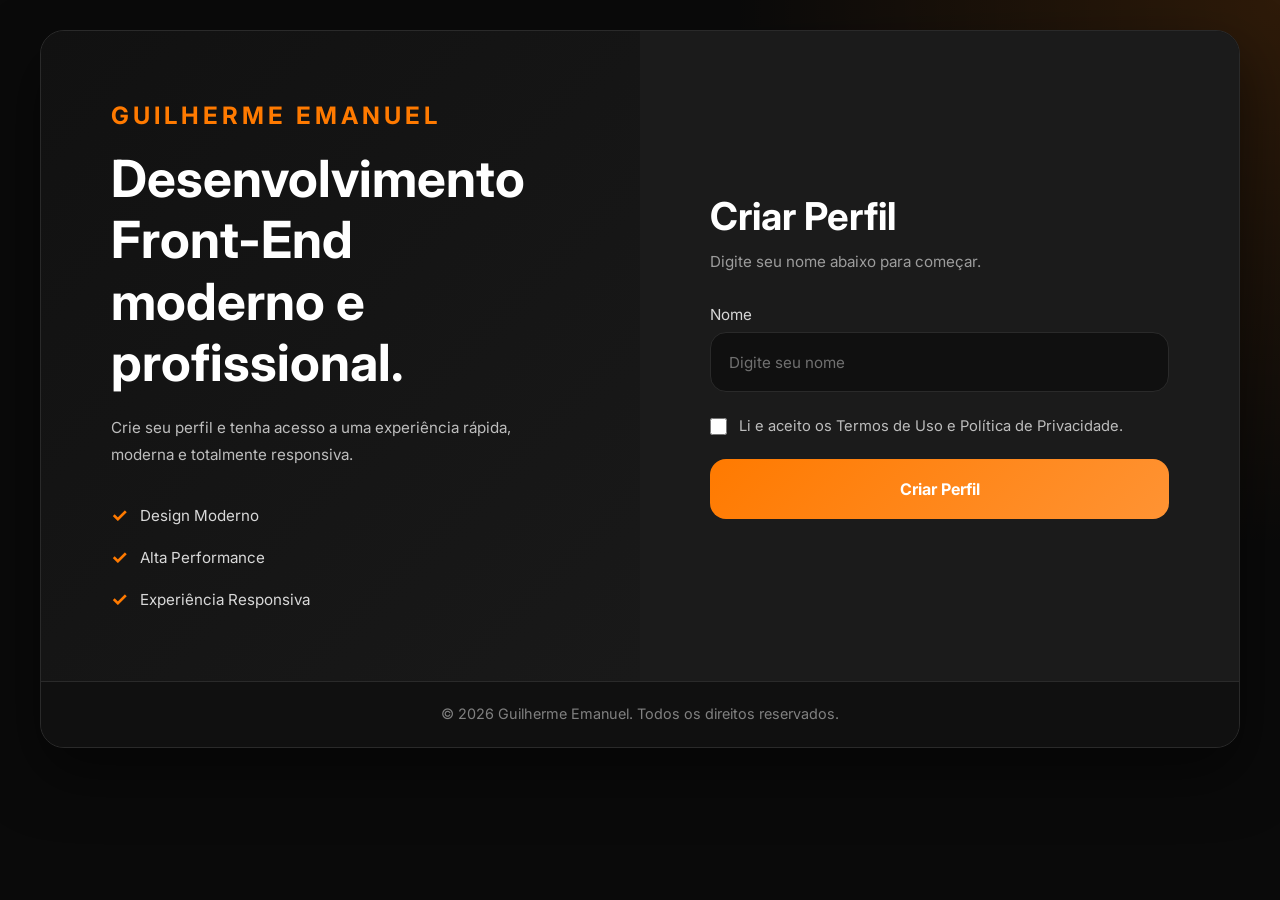
<file: My Project/projeto-cadastro/cadastro-one/index.html>
<!DOCTYPE html>

<html lang="pt-BR">
<head>
    <meta charset="UTF-8">
    <meta name="viewport" content="width=device-width, initial-scale=1.0">


<title>Cadastro | Guilherme Emanuel</title>

<link rel="preconnect" href="https://fonts.googleapis.com">
<link rel="preconnect" href="https://fonts.gstatic.com" crossorigin>

<link
    href="https://fonts.googleapis.com/css2?family=Inter:wght@300;400;500;600;700;800&display=swap"
    rel="stylesheet"
>

<link rel="stylesheet" href="css/style.css">


</head>

<body>


<div class="container">

    <!-- APRESENTAÇÃO -->
    <section class="apresentacao">

        <div class="marca">

            <span class="destaque">
                GUILHERME EMANUEL
            </span>

            <h1>
                Desenvolvimento Front-End
                moderno e profissional.
            </h1>

            <p>
                Crie seu perfil e tenha acesso a uma experiência
                rápida, moderna e totalmente responsiva.
            </p>

        </div>

        <div class="beneficios">

            <div class="beneficio">
                <span>✓</span>
                <p>Design Moderno</p>
            </div>

            <div class="beneficio">
                <span>✓</span>
                <p>Alta Performance</p>
            </div>

            <div class="beneficio">
                <span>✓</span>
                <p>Experiência Responsiva</p>
            </div>

        </div>

    </section>


    <!-- CADASTRO -->
    <section class="cadastro">

        <div class="cabecalho">

            <h2>Criar Perfil</h2>

            <p>
                Digite seu nome abaixo para começar.
            </p>

        </div>


        <form id="formCadastro">

            <div class="campo">

                <label for="nome">
                    Nome
                </label>

                <input
                    type="text"
                    id="nome"
                    name="nome"
                    placeholder="Digite seu nome"
                    autocomplete="off"
                    required
                >

            </div>


            <div class="termos">

                <input
                    type="checkbox"
                    id="aceitar"
                    required
                >

                <label for="aceitar">
                    Li e aceito os Termos de Uso
                    e Política de Privacidade.
                </label>

            </div>


            <button
                type="submit"
                id="criarConta"
                class="botao"
            >
                Criar Perfil
            </button>

        </form>


        <!-- SUCESSO -->

        <div
            class="sucesso"
            id="sucesso"
        >

            <h3>
                Perfil criado com sucesso!
            </h3>

            <p>
                Você já pode continuar para a próxima etapa.
            </p>

            <button
                type="button"
                id="continuar"
                class="botao-secundario"
            >
                Continuar
            </button>

        </div>

    </section>


    <!-- RODAPÉ -->

    <footer class="rodape">

        <p>
            © 2026 Guilherme Emanuel.
            Todos os direitos reservados.
        </p>

    </footer>

</div>


<!-- ALERTA -->

<div
    class="alerta"
    id="alerta"
>
    <span id="mensagemAlerta"></span>
</div>


<script src="js/script.js"></script>


</body>
</html>
</file>
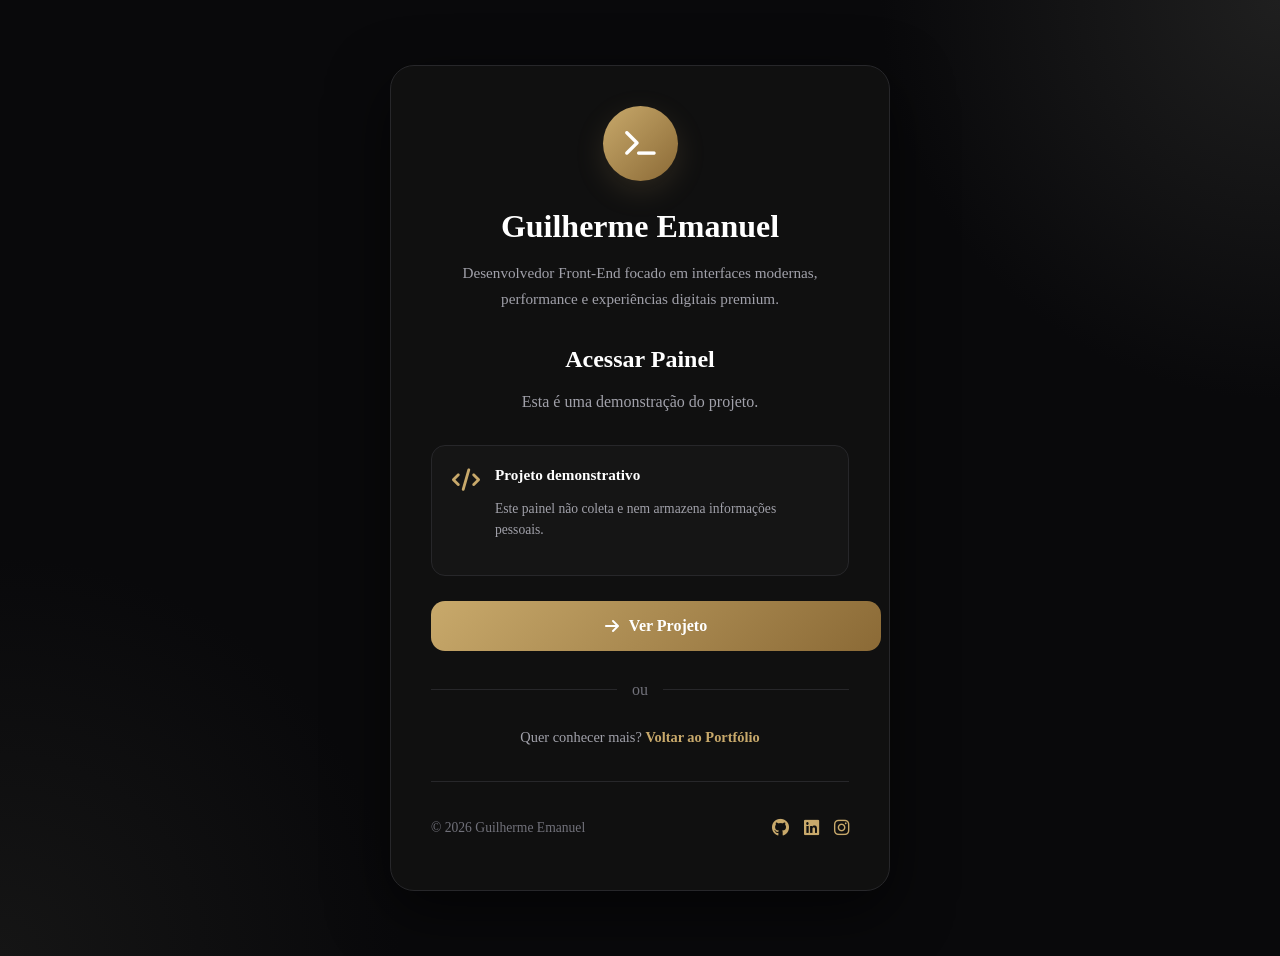
<file: My Project/Tela-de-Login/login-one/index.html>
<!DOCTYPE html>
<html lang="pt-BR">

<head>
    <meta charset="UTF-8">
    <meta name="viewport" content="width=device-width, initial-scale=1.0">

    <title>Guilherme Emanuel | Painel</title>

    <link rel="stylesheet" href="css/style.css">

    <link
        rel="stylesheet"
        href="https://cdnjs.cloudflare.com/ajax/libs/font-awesome/6.4.0/css/all.min.css"
    >

    <link
        href="https://fonts.googleapis.com/css2?family=Poppins:wght@300;400;500;600;700&display=swap"
        rel="stylesheet"
    >
</head>

<body>

    <main class="container">

        <section class="auth-card">

            <div class="brand-area">

                <div class="brand-icon">
                    <i class="fas fa-terminal"></i>
                </div>

                <h1>Guilherme Emanuel</h1>

                <p class="brand-description">
                    Desenvolvedor Front-End focado em interfaces modernas,
                    performance e experiências digitais premium.
                </p>

            </div>

            <div class="auth-form">

                <h2>Acessar Painel</h2>

                <p class="form-subtitle">
                    Esta é uma demonstração do projeto.
                </p>

                <div class="demo-message">

                    <i class="fas fa-code"></i>

                    <div>
                        <strong>Projeto demonstrativo</strong>

                        <p>
                            Este painel não coleta e nem armazena
                            informações pessoais.
                        </p>
                    </div>

                </div>

                <a href="projetos.html" class="access-button">

                    <i class="fas fa-arrow-right"></i>

                    <span>Ver Projeto</span>

                </a>

                <div class="separator">
                    <span>ou</span>
                </div>

                <p class="signup-text">

                    Quer conhecer mais?

                    <a href="../index.html">
                        Voltar ao Portfólio
                    </a>

                </p>

            </div>

            <footer class="card-footer">

                <p>
                    © 2026 Guilherme Emanuel
                </p>

                <div class="footer-links">

                    <a href="#" aria-label="GitHub">
                        <i class="fab fa-github"></i>
                    </a>

                    <a href="#" aria-label="LinkedIn">
                        <i class="fab fa-linkedin"></i>
                    </a>

                    <a href="#" aria-label="Instagram">
                        <i class="fab fa-instagram"></i>
                    </a>

                </div>

            </footer>

        </section>

    </main>

</body>

</html>
</file>
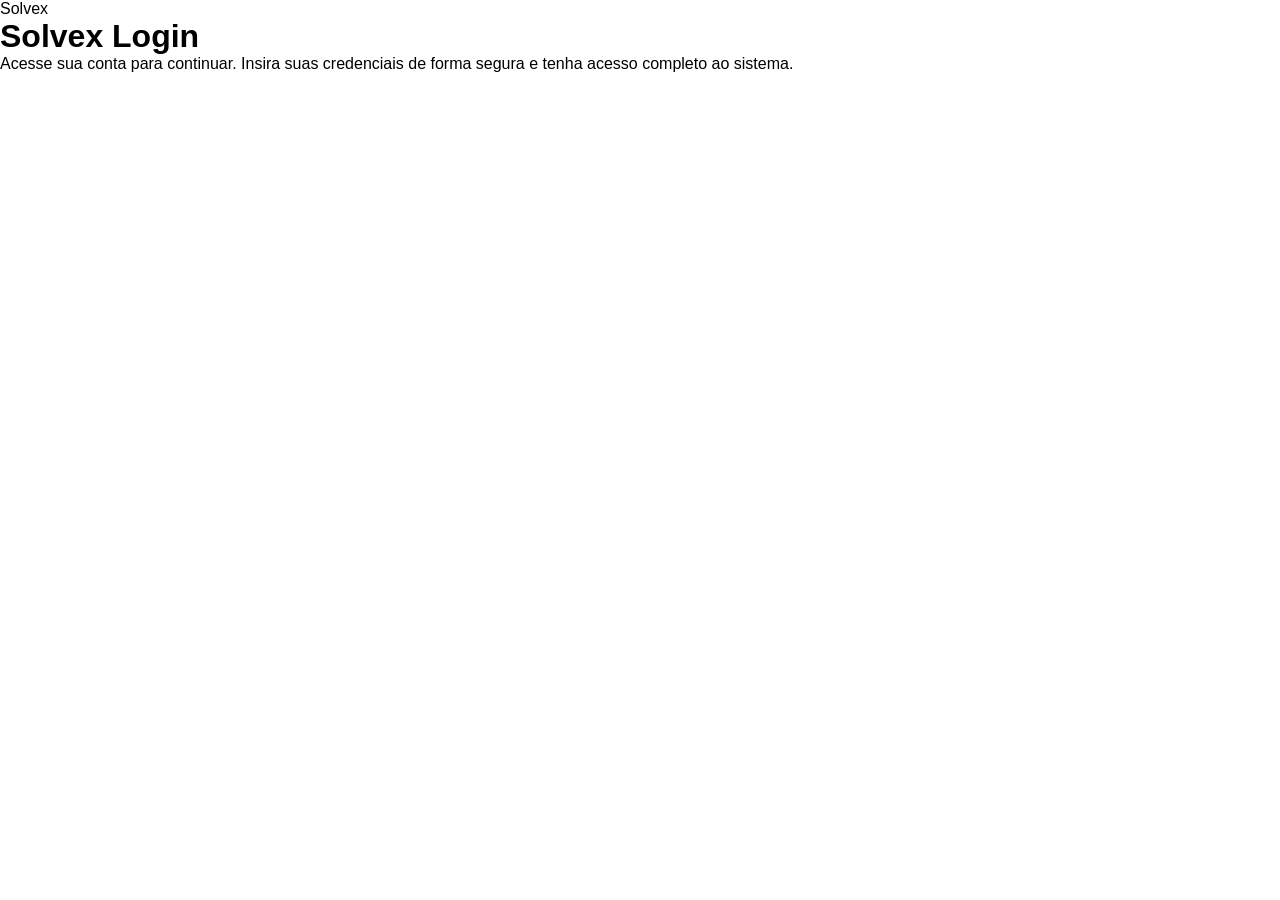
<file: My Project/Tela-de-Login/login-two/index.html>
<!DOCTYPE html>
<html lang="pt-br">
<head>
    <meta charset="UTF-8">
    <meta name="viewport" content="width=device-width, initial-scale=1.0">
    <title>Tela de login-two</title>
    <link rel="stylesheet" href="css/style.css">
    <link href="https://fonts.googleapis.com/css2?family=Poppins:wght@300;400;500;600&display=swap" rel="stylesheet">
</head>
<body>
    <header>
        <div class="container">
            <div class="ogin-wrapper">
                <div class="header">
                    <div class="logo">
                        <i class=""></i>
                        <span>Solvex</span>
                    </div>
                    <h1>Solvex Login</h1>
                    <p>Acesse sua conta para continuar. Insira suas credenciais de forma segura e tenha acesso completo ao sistema.</p>
                </div>
                <form action="" method="post">
                    
                </form>
            </div>
        </div>
    </header>
</body>
</html>
</file>
<file: My Project/projeto-cadastro/cadastro-one/css/style.css>
* {
    margin: 0;
    padding: 0;
    box-sizing: border-box;
    font-family: 'Inter', sans-serif;
}

:root {
    --bg: #0a0a0a;
    --card: #141414;
    --card2: #1b1b1b;
    --orange: #ff7a00;
    --orange-hover: #ff9333;
    --white: #ffffff;
    --text: #bdbdbd;
    --border: #2a2a2a;
}

html {
    scroll-behavior: smooth;
}

body {
    min-height: 100vh;
    background:
        radial-gradient(circle at top right, rgba(255, 122, 0, 0.15), transparent 35%),
        var(--bg);
    padding: 15px;
    overflow-x: hidden;
}

.container {
    width: 100%;
    max-width: 1200px;
    margin: 0 auto;
    background: var(--card);
    border: 1px solid var(--border);
    border-radius: 24px;
    overflow: hidden;
    box-shadow: 0 25px 60px rgba(0, 0, 0, 0.5);
    display: grid;
    grid-template-columns: 1fr;
}

.apresentacao {
    padding: 35px 25px;
    background: linear-gradient(135deg, #111111, #191919);
    display: flex;
    flex-direction: column;
    justify-content: center;
}

.destaque {
    color: var(--orange);
    font-size: 1.5rem;
    font-weight: 700;
    letter-spacing: 4px;
}

.marca h1 {
    color: var(--white);
    font-size: 1.5rem;
    line-height: 1.2;
    margin-top: 18px;
    margin-bottom: 20px;
}

.marca p {
    color: var(--text);
    font-size: 0.95rem;
    line-height: 1.8;
}

.beneficios {
    margin-top: 35px;
    display: flex;
    flex-direction: column;
    gap: 18px;
}

.beneficio {
    display: flex;
    align-items: center;
    gap: 12px;
}

.beneficio span {
    color: var(--orange);
    font-size: 1.2rem;
    font-weight: 700;
}

.beneficio p {
    color: #d8d8d8;
    font-size: 0.95rem;
}

.cadastro {
    padding: 35px 25px;
    background: var(--card2);
    display: flex;
    flex-direction: column;
    justify-content: center;
}

.cabecalho {
    margin-bottom: 30px;
}

.cabecalho h2 {
    color: var(--white);
    font-size: 2rem;
    margin-bottom: 10px;
}

.cabecalho p {
    color: #9c9c9c;
    line-height: 1.7;
    font-size: 0.95rem;
}

#formCadastro {
    display: flex;
    flex-direction: column;
    gap: 20px;
}

.campo {
    display: flex;
    flex-direction: column;
}

.campo label {
    color: #d7d7d7;
    font-size: 0.95rem;
    margin-bottom: 8px;
}

.campo input {
    width: 100%;
    height: 60px;
    background: #101010;
    border: 1px solid var(--border);
    border-radius: 16px;
    color: white;
    padding: 0 18px;
    font-size: 0.95rem;
    transition: 0.3s;
}

.campo input::placeholder {
    color: #707070;
}

.campo input:hover {
    border-color: #3a3a3a;
}

.campo input:focus {
    outline: none;
    border-color: var(--orange);
    box-shadow: 0 0 0 4px rgba(255, 122, 0, 0.15);
}

.termos {
    display: flex;
    align-items: flex-start;
    gap: 12px;
    margin-top: 2px;
}

.termos input {
    width: 17px;
    height: 17px;
    margin-top: 4px;
    flex-shrink: 0;
    accent-color: var(--orange);
    cursor: pointer;
}

.termos label {
    color: #bdbdbd;
    font-size: 0.92rem;
    line-height: 1.7;
    cursor: pointer;
}

.botao {
    width: 100%;
    min-height: 60px;
    border: none;
    border-radius: 16px;
    background: linear-gradient(135deg, var(--orange), var(--orange-hover));
    color: white;
    font-size: 1rem;
    font-weight: 700;
    cursor: pointer;
    transition: transform 0.3s ease, box-shadow 0.3s ease;
}

.botao:hover {
    transform: translateY(-2px);
    box-shadow: 0 15px 30px rgba(255, 122, 0, 0.25);
}

.botao:active {
    transform: translateY(0);
}

.botao:focus-visible {
    outline: 2px solid var(--orange-hover);
    outline-offset: 4px;
}

.botao-secundario {
    margin-top: 20px;
    width: 100%;
    height: 55px;
    border: 1px solid var(--orange);
    border-radius: 14px;
    background: transparent;
    color: var(--orange);
    font-weight: 600;
    cursor: pointer;
    transition: background 0.3s ease, transform 0.3s ease;
}

.botao-secundario:hover {
    background: rgba(255, 122, 0, 0.08);
    transform: translateY(-2px);
}

.botao-secundario:active {
    transform: translateY(0);
}

.sucesso {
    display: none;
    text-align: center;
    color: white;
}

.sucesso h3 {
    font-size: 2rem;
    line-height: 1.3;
    margin-bottom: 15px;
}

.sucesso p {
    color: var(--text);
    line-height: 1.7;
}

.rodape {
    border-top: 1px solid var(--border);
    background: #101010;
    padding: 20px;
    text-align: center;
}

.rodape p {
    color: #808080;
    font-size: 0.9rem;
    line-height: 1.7;
}

.alerta {
    position: fixed;
    right: 20px;
    bottom: 20px;
    max-width: calc(100% - 40px);
    background: #ff4d4d;
    color: white;
    padding: 15px 20px;
    border-radius: 14px;
    display: none;
    z-index: 999;
    box-shadow: 0 10px 30px rgba(0, 0, 0, 0.3);
    font-size: 0.9rem;
    line-height: 1.5;
}

@media (min-width: 768px) {
    body {
        padding: 25px;
    }

    .apresentacao {
        padding: 50px;
    }

    .cadastro {
        padding: 50px;
    }

    .marca h1 {
        font-size: 2.5rem;
    }

    .cabecalho h2 {
        font-size: 2.2rem;
    }
}

@media (min-width: 1000px) {
    body {
        padding: 30px;
    }

    .container {
        grid-template-columns: 1fr 1fr;
    }

    .apresentacao {
        padding: 70px;
    }

    .cadastro {
        padding: 70px;
    }

    .marca h1 {
        font-size: 3.2rem;
    }

    .cabecalho h2 {
        font-size: 2.4rem;
    }

    .rodape {
        grid-column: 1 / -1;
    }
}

@media (max-width: 480px) {
    body {
        padding: 12px;
    }

    .container {
        border-radius: 18px;
    }

    .apresentacao {
        padding: 30px 20px;
    }

    .cadastro {
        padding: 30px 20px;
    }

    .marca h1 {
        font-size: 1.8rem;
    }

    .cabecalho h2 {
        font-size: 1.8rem;
    }

    .destaque {
        font-size: 1rem;
        letter-spacing: 3px;
    }

    .campo input {
        height: 58px;
    }

    .botao {
        min-height: 58px;
    }

    .alerta {
        right: 12px;
        bottom: 12px;
        max-width: calc(100% - 24px);
    }
}
</file>
<file: My Project/Tela-de-Login/login-one/css/style.css>
```css
/* =========================
   RESET
========================= */

* {
    margin: 0;
    padding: 0;
    box-sizing: border-box;
    font-family: 'Poppins', sans-serif;
}


/* =========================
   VARIÁVEIS
========================= */

:root {
    --bg: #09090b;
    --card: #111111;
    --gold: #c8a96b;
    --gold-hover: #e0bc7a;
    --text: #ffffff;
    --text-soft: #a1a1aa;
    --border: #27272a;
}


/* =========================
   BODY
========================= */

body {
    min-height: 100vh;

    display: flex;
    justify-content: center;
    align-items: center;

    padding: 20px;

    background:
        radial-gradient(
            circle at top right,
            #1f1f1f 0%,
            transparent 25%
        ),
        radial-gradient(
            circle at bottom left,
            #151515 0%,
            transparent 25%
        ),
        var(--bg);

    color: var(--text);
}


/* =========================
   CONTAINER
========================= */

.container {
    width: 100%;
    max-width: 500px;
}


/* =========================
   CARD
========================= */

.auth-card {
    background: rgba(17, 17, 17, 0.95);

    backdrop-filter: blur(12px);

    border: 1px solid var(--border);

    border-radius: 24px;

    overflow: hidden;

    padding: 40px;

    box-shadow:
        0 20px 60px rgba(0, 0, 0, 0.6);
}


/* =========================
   MARCA
========================= */

.brand-area {
    text-align: center;

    margin-bottom: 35px;
}


.brand-icon {
    width: 75px;
    height: 75px;

    margin: 0 auto 20px;

    border-radius: 50%;

    display: flex;
    justify-content: center;
    align-items: center;

    background:
        linear-gradient(
            135deg,
            var(--gold),
            #8b6a36
        );

    color: white;

    font-size: 1.7rem;

    box-shadow:
        0 10px 30px rgba(200, 169, 107, 0.15);
}


.brand-area h1 {
    font-size: 2rem;

    margin-bottom: 12px;
}


.brand-description {
    color: var(--text-soft);

    line-height: 1.7;

    font-size: 0.95rem;
}


/* =========================
   ÁREA PRINCIPAL
========================= */

.auth-form {
    text-align: center;
}


.auth-form h2 {
    margin-bottom: 8px;

    font-size: 1.5rem;
}


.form-subtitle {
    color: var(--text-soft);

    margin-bottom: 30px;

    line-height: 1.6;
}


/* =========================
   MENSAGEM DE DEMONSTRAÇÃO
========================= */

.demo-message {
    display: flex;

    align-items: flex-start;

    gap: 15px;

    text-align: left;

    padding: 20px;

    margin-bottom: 25px;

    border: 1px solid var(--border);

    border-radius: 14px;

    background: rgba(255, 255, 255, 0.02);
}


.demo-message > i {
    color: var(--gold);

    font-size: 1.4rem;

    margin-top: 3px;
}


.demo-message strong {
    display: block;

    color: var(--text);

    margin-bottom: 5px;

    font-size: 0.95rem;
}


.demo-message p {
    color: var(--text-soft);

    font-size: 0.85rem;

    line-height: 1.6;
}


/* =========================
   BOTÃO
========================= */

.access-button {
    width: 100%;

    border: none;

    border-radius: 14px;

    padding: 16px;

    background:
        linear-gradient(
            135deg,
            var(--gold),
            #8b6a36
        );

    color: white;

    font-size: 1rem;

    font-weight: 600;

    cursor: pointer;

    transition: 0.3s;

    display: flex;

    justify-content: center;

    align-items: center;

    gap: 10px;

    text-decoration: none;
}


.access-button:hover {
    transform: translateY(-3px);

    box-shadow:
        0 15px 35px rgba(200, 169, 107, 0.25);
}


/* =========================
   DIVISOR
========================= */

.separator {
    display: flex;

    align-items: center;

    margin: 30px 0;

    color: #71717a;
}


.separator::before,
.separator::after {
    content: '';

    flex: 1;

    height: 1px;

    background: var(--border);
}


.separator span {
    padding: 0 15px;
}


/* =========================
   LINK
========================= */

.signup-text {
    text-align: center;

    color: var(--text-soft);

    font-size: 0.9rem;
}


.signup-text a {
    color: var(--gold);

    text-decoration: none;

    font-weight: 600;

    transition: 0.3s;
}


.signup-text a:hover {
    color: var(--gold-hover);
}


/* =========================
   FOOTER
========================= */

.card-footer {
    margin-top: 35px;

    padding-top: 25px;

    border-top: 1px solid var(--border);

    display: flex;

    justify-content: space-between;

    align-items: center;
}


.card-footer p {
    color: #71717a;

    font-size: 0.85rem;
}


.footer-links {
    display: flex;

    gap: 15px;
}


.footer-links a {
    color: var(--gold);

    font-size: 1.1rem;

    transition: 0.3s;
}


.footer-links a:hover {
    color: var(--gold-hover);

    transform: translateY(-3px);
}


/* =========================
   RESPONSIVO
========================= */

@media (max-width: 600px) {

    .auth-card {
        padding: 30px 25px;
    }


    .brand-area h1 {
        font-size: 1.7rem;
    }


    .brand-description {
        font-size: 0.9rem;
    }


    .card-footer {
        flex-direction: column;

        gap: 15px;

        text-align: center;
    }


    .demo-message {
        padding: 16px;
    }

}
```
</file>
<file: My Project/Tela-de-Login/login-two/css/style.css>
@charset "UTF-8";

* {
    margin: 0px;
    padding: 0px;
    box-sizing: border-box;
    font-family: Arial, Helvetica, sans-serif;
}

body {
    
}

header {
    
    
}

header > div.container {
    

}
</file>
